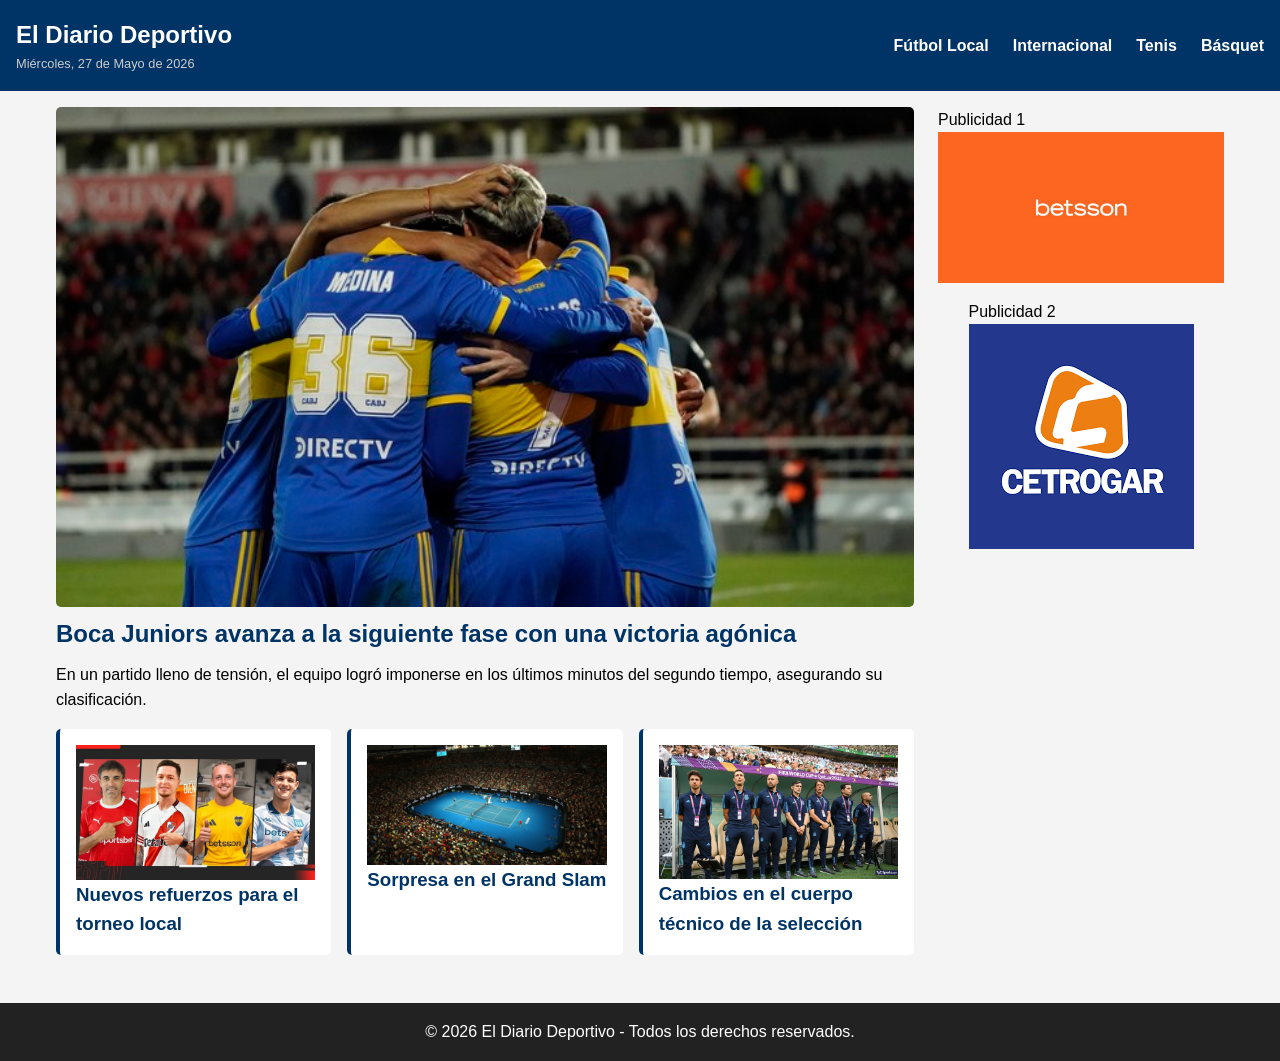
<file: index.html>
<!DOCTYPE html>
<html lang="es">
<head>
    <meta charset="UTF-8">
    <meta name="viewport" content="width=device-width, initial-scale=1.0">
    <title>El Diario Deportivo</title>
    <link rel="stylesheet" href="css/reset.css">
    <link rel="stylesheet" href="css/mobile.css">
    <link rel="stylesheet" href="css/desktop.css">
</head>
<body>

    <header class="header">
        <div class="logo-fecha">
            <h1>El Diario Deportivo</h1>
            <p class="fecha">Miércoles, 27 de Mayo de 2026</p>
        </div>
        
        <nav class="navegacion">
            <div class="hamburguesa">☰</div>
            
            <ul class="menu-desktop">
                <li><a href="#">Fútbol Local</a></li>
                <li><a href="#">Internacional</a></li>
                <li><a href="#">Tenis</a></li>
                <li><a href="#">Básquet</a></li>
            </ul>
        </nav>
    </header>

    <main class="contenedor-principal">
        
        <section class="noticias">
            <article class="noticia-principal">
                <img src="img/Cv2rtQBrf_660x385__1.jpg" alt="Partido de Boca Juniors">
                <h2><a href="#">Boca Juniors avanza a la siguiente fase con una victoria agónica</a></h2>
                <p>En un partido lleno de tensión, el equipo logró imponerse en los últimos minutos del segundo tiempo, asegurando su clasificación.</p>
            </article>

            <div class="noticias-secundarias">
                <article class="noticia-secundaria">
                    <img src="img/i.jpg" alt="Refuerzos">
                    <h3><a href="#">Nuevos refuerzos para el torneo local</a></h3>
                </article>
                <article class="noticia-secundaria">
                    <img src="img/pistas-grand-slam.jpg" alt="Tenis">
                    <h3><a href="#">Sorpresa en el Grand Slam</a></h3>
                </article>
                <article class="noticia-secundaria">
                    <img src="img/cuerpo-tecnico-scaloni-himno_1440x810_wmk.webp" alt="Cuerpo Tecnico">
                    <h3><a href="#">Cambios en el cuerpo técnico de la selección</a></h3>
                </article>
            </div>
        </section>

        <aside class="publicidad">
            <div class="ad-banner">
                <p>Publicidad 1</p>
                <img src="img/betsson-pba_2-1024x538.jpeg" alt="Ad">
            </div>
            <div class="ad-banner">
                <p>Publicidad 2</p>
                <img src="img/images.png" alt="Ad">
            </div>
        </aside>

    </main>

    <footer>
        <p>&copy; 2026 El Diario Deportivo - Todos los derechos reservados.</p>
    </footer>

</body>
</html>
</file>
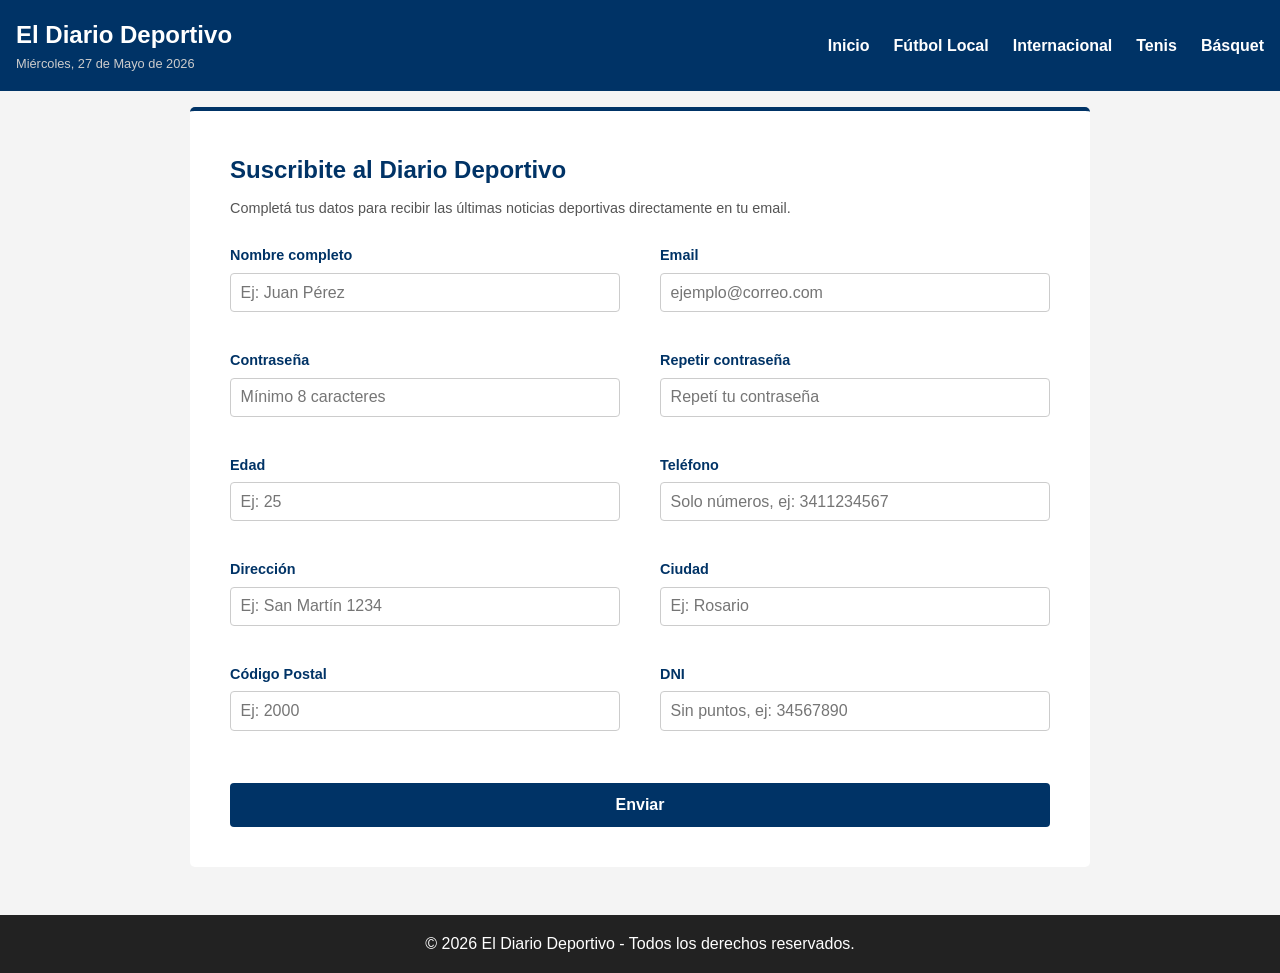
<file: suscripcion.html>
<!DOCTYPE html>
<html lang="es">
<head>
    <meta charset="UTF-8">
    <meta name="viewport" content="width=device-width, initial-scale=1.0">
    <title>Suscripción de Lectores - El Diario Deportivo</title>
    <link rel="stylesheet" href="css/reset.css">
    <link rel="stylesheet" href="css/mobile.css">
    <link rel="stylesheet" href="css/desktop.css">
</head>
<body>

    <header class="header">
        <div class="logo-fecha">
            <h1>El Diario Deportivo</h1>
            <p class="fecha">Miércoles, 27 de Mayo de 2026</p>
        </div>

        <nav class="navegacion">
            <div class="hamburguesa">☰</div>

            <ul class="menu-desktop">
                <li><a href="index.html">Inicio</a></li>
                <li><a href="#">Fútbol Local</a></li>
                <li><a href="#">Internacional</a></li>
                <li><a href="#">Tenis</a></li>
                <li><a href="#">Básquet</a></li>
            </ul>
        </nav>
    </header>

    <main class="contenedor-suscripcion">
        <section class="formulario-card">
            <h2>Suscribite al Diario Deportivo</h2>
            <p>Completá tus datos para recibir las últimas noticias deportivas directamente en tu email.</p>

            <form id="form-suscripcion" class="form-suscripcion" novalidate>

                <div class="campo">
                    <label for="nombre">Nombre completo</label>
                    <input type="text" id="nombre" name="nombre" placeholder="Ej: Juan Pérez">
                    <span class="mensaje-error" id="error-nombre"></span>
                </div>

                <div class="campo">
                    <label for="email">Email</label>
                    <input type="text" id="email" name="email" placeholder="ejemplo@correo.com">
                    <span class="mensaje-error" id="error-email"></span>
                </div>

                <div class="campo">
                    <label for="password">Contraseña</label>
                    <input type="password" id="password" name="password" placeholder="Mínimo 8 caracteres">
                    <span class="mensaje-error" id="error-password"></span>
                </div>

                <div class="campo">
                    <label for="password2">Repetir contraseña</label>
                    <input type="password" id="password2" name="password2" placeholder="Repetí tu contraseña">
                    <span class="mensaje-error" id="error-password2"></span>
                </div>

                <div class="campo">
                    <label for="edad">Edad</label>
                    <input type="text" id="edad" name="edad" placeholder="Ej: 25">
                    <span class="mensaje-error" id="error-edad"></span>
                </div>

                <div class="campo">
                    <label for="telefono">Teléfono</label>
                    <input type="text" id="telefono" name="telefono" placeholder="Solo números, ej: 3411234567">
                    <span class="mensaje-error" id="error-telefono"></span>
                </div>

                <div class="campo">
                    <label for="direccion">Dirección</label>
                    <input type="text" id="direccion" name="direccion" placeholder="Ej: San Martín 1234">
                    <span class="mensaje-error" id="error-direccion"></span>
                </div>

                <div class="campo">
                    <label for="ciudad">Ciudad</label>
                    <input type="text" id="ciudad" name="ciudad" placeholder="Ej: Rosario">
                    <span class="mensaje-error" id="error-ciudad"></span>
                </div>

                <div class="campo">
                    <label for="cp">Código Postal</label>
                    <input type="text" id="cp" name="cp" placeholder="Ej: 2000">
                    <span class="mensaje-error" id="error-cp"></span>
                </div>

                <div class="campo">
                    <label for="dni">DNI</label>
                    <input type="text" id="dni" name="dni" placeholder="Sin puntos, ej: 34567890">
                    <span class="mensaje-error" id="error-dni"></span>
                </div>

                <div class="campo campo-boton">
                    <button type="submit" id="btn-enviar">Enviar</button>
                </div>

            </form>
        </section>
    </main>

    <footer>
        <p>&copy; 2026 El Diario Deportivo - Todos los derechos reservados.</p>
    </footer>

    <!-- Cartel emergente -->
    <div class="modal-overlay" id="modal-overlay">
        <div class="modal-caja" id="modal-caja">
            <h3 id="modal-titulo"></h3>
            <div id="modal-contenido"></div>
            <button id="modal-cerrar">Cerrar</button>
        </div>
    </div>

    <script src="js/suscripcion.js"></script>
</body>
</html>
</file>
<file: css/mobile.css>
/* mobile.css - Reglas para celulares */
body {
    background-color: #f4f4f4;
}
img {
    max-width: 100%;
    height: auto;
    display: block;
}
.header {
    background-color: #003366;
    color: white;
    padding: 1rem;
    display: flex;
    justify-content: space-between;
    align-items: center;
}

.logo-fecha h1 {
    font-size: 1.5rem;
}

.fecha {
    font-size: 0.8rem;
    color: #ccc;
}

/* Lógica del Menú Mobile First */
.hamburguesa {
    font-size: 2rem;
    cursor: pointer;
    display: block; /* Visible en celular */
}

.menu-desktop {
    display: none; /* Oculto en celular */
}

/* Layout Principal Móvil */
.contenedor-principal {
    display: flex;
    flex-direction: column; /* Apila todo verticalmente */
    padding: 1rem;
    gap: 1.5rem;
}

.noticia-principal img {
    width: 100%;
    height: auto;
    border-radius: 5px;
}

.noticia-principal h2 {
    margin: 0.5rem 0;
}

.noticia-principal a, .noticias-secundarias a {
    text-decoration: none;
    color: #003366;
}

.noticias-secundarias {
    display: flex;
    flex-direction: column;
    gap: 1rem;
    margin-top: 1rem;
}

.noticia-secundaria {
    background: white;
    padding: 1rem;
    border-radius: 5px;
    border-left: 4px solid #003366;
}

.publicidad {
    display: flex;
    flex-direction: column;
    gap: 1rem;
    align-items: center;
}

footer {
    text-align: center;
    padding: 1rem;
    background-color: #222;
    color: white;
    margin-top: 2rem;
}

/* =========================================
   Página de Suscripción (Clase 08) - Mobile First
   ========================================= */
.contenedor-suscripcion {
    display: flex;
    justify-content: center;
    padding: 1rem;
}

.formulario-card {
    background: white;
    width: 100%;
    max-width: 900px;
    padding: 1.5rem;
    border-radius: 5px;
    border-top: 4px solid #003366;
}

.formulario-card h2 {
    color: #003366;
    margin-bottom: 0.5rem;
}

.formulario-card > p {
    color: #555;
    margin-bottom: 1.5rem;
    font-size: 0.9rem;
}

.form-suscripcion {
    display: flex;
    flex-direction: column;
    gap: 1.2rem;
}

.campo {
    display: flex;
    flex-direction: column;
}

.campo label {
    font-weight: bold;
    margin-bottom: 0.35rem;
    color: #003366;
    font-size: 0.9rem;
}

.campo input {
    padding: 0.6rem;
    border: 1px solid #ccc;
    border-radius: 4px;
    font-size: 1rem;
    font-family: Arial, sans-serif;
}

.campo input:focus {
    outline: none;
    border-color: #003366;
}

.campo input.campo-invalido {
    border-color: #c0392b;
    background-color: #fdf1f0;
}

.mensaje-error {
    display: block;
    color: #c0392b;
    font-size: 0.8rem;
    margin-top: 0.3rem;
    min-height: 1em;
}

.campo-boton {
    display: flex;
    justify-content: center;
    margin-top: 0.5rem;
}

#btn-enviar {
    background-color: #003366;
    color: white;
    border: none;
    padding: 0.8rem 2.5rem;
    border-radius: 4px;
    font-size: 1rem;
    font-weight: bold;
    cursor: pointer;
    transition: background-color 0.2s ease;
}

#btn-enviar:hover {
    background-color: #002347;
}

/* Cartel emergente (modal) */
.modal-overlay {
    display: none;
    position: fixed;
    inset: 0;
    background: rgba(0, 0, 0, 0.55);
    align-items: center;
    justify-content: center;
    padding: 1rem;
    z-index: 100;
}

.modal-overlay.activo {
    display: flex;
}

.modal-caja {
    background: white;
    width: 100%;
    max-width: 480px;
    max-height: 85vh;
    overflow-y: auto;
    border-radius: 6px;
    padding: 1.5rem;
    border-top: 5px solid #003366;
}

.modal-caja h3 {
    color: #003366;
    margin-bottom: 1rem;
}

.modal-caja.modal-error h3 {
    color: #c0392b;
}

.modal-caja dl {
    display: flex;
    flex-direction: column;
    gap: 0.4rem;
    margin-bottom: 1rem;
}

.modal-caja dl div {
    display: flex;
    justify-content: space-between;
    gap: 1rem;
    border-bottom: 1px solid #eee;
    padding-bottom: 0.3rem;
}

.modal-caja dl dt {
    font-weight: bold;
    color: #003366;
}

.modal-caja ul {
    margin: 0 0 1rem 1.2rem;
    color: #c0392b;
}

#modal-cerrar {
    background-color: #222;
    color: white;
    border: none;
    padding: 0.6rem 1.5rem;
    border-radius: 4px;
    cursor: pointer;
    font-size: 0.95rem;
}

#modal-cerrar:hover {
    background-color: #000;
}

.modal-nota {
    font-size: 0.8rem;
    color: #666;
    font-style: italic;
}

.aviso-datos-guardados {
    background-color: #eaf3ea;
    color: #2e7d32;
    border: 1px solid #b7ddb9;
    border-radius: 4px;
    padding: 0.6rem 0.9rem;
    font-size: 0.85rem;
    margin-bottom: 1rem;
}

#btn-enviar:disabled {
    background-color: #7a8ba3;
    cursor: not-allowed;
}
</file>
<file: css/desktop.css>
/* desktop.css - Reglas para pantallas mayores a 768px */
@media (min-width: 768px) {
    
    /* Menú: Ocultamos hamburguesa, mostramos links horizontales */
    .hamburguesa {
        display: none;
    }

    .menu-desktop {
        display: flex;
        list-style: none;
        gap: 1.5rem;
    }

    .menu-desktop a {
        color: white;
        text-decoration: none;
        font-weight: bold;
    }

    /* Layout Principal: 2 Columnas (Noticias a la izq, Ads a la der) */
    .contenedor-principal {
        flex-direction: row; /* Cambia a alineación horizontal */
        max-width: 1200px;
        margin: 0 auto;
    }

    .noticias {
        flex: 3; /* Ocupa 3 partes del espacio */
    }

    .publicidad {
        flex: 1; /* Ocupa 1 parte del espacio */
    }

    /* Noticias Secundarias: En grilla horizontal */
    .noticias-secundarias {
        flex-direction: row;
        justify-content: space-between;
    }

    .noticia-secundaria {
        flex: 1;
    }

    /* =========================================
       Página de Suscripción (Clase 08) - Desktop
       ========================================= */
    .formulario-card {
        padding: 2.5rem;
    }

    .form-suscripcion {
        display: grid;
        grid-template-columns: 1fr 1fr;
        column-gap: 2.5rem;
        row-gap: 1.2rem;
    }

    .campo-boton {
        grid-column: 1 / -1;
        justify-content: center;
        margin-top: 1rem;
    }
}
</file>
